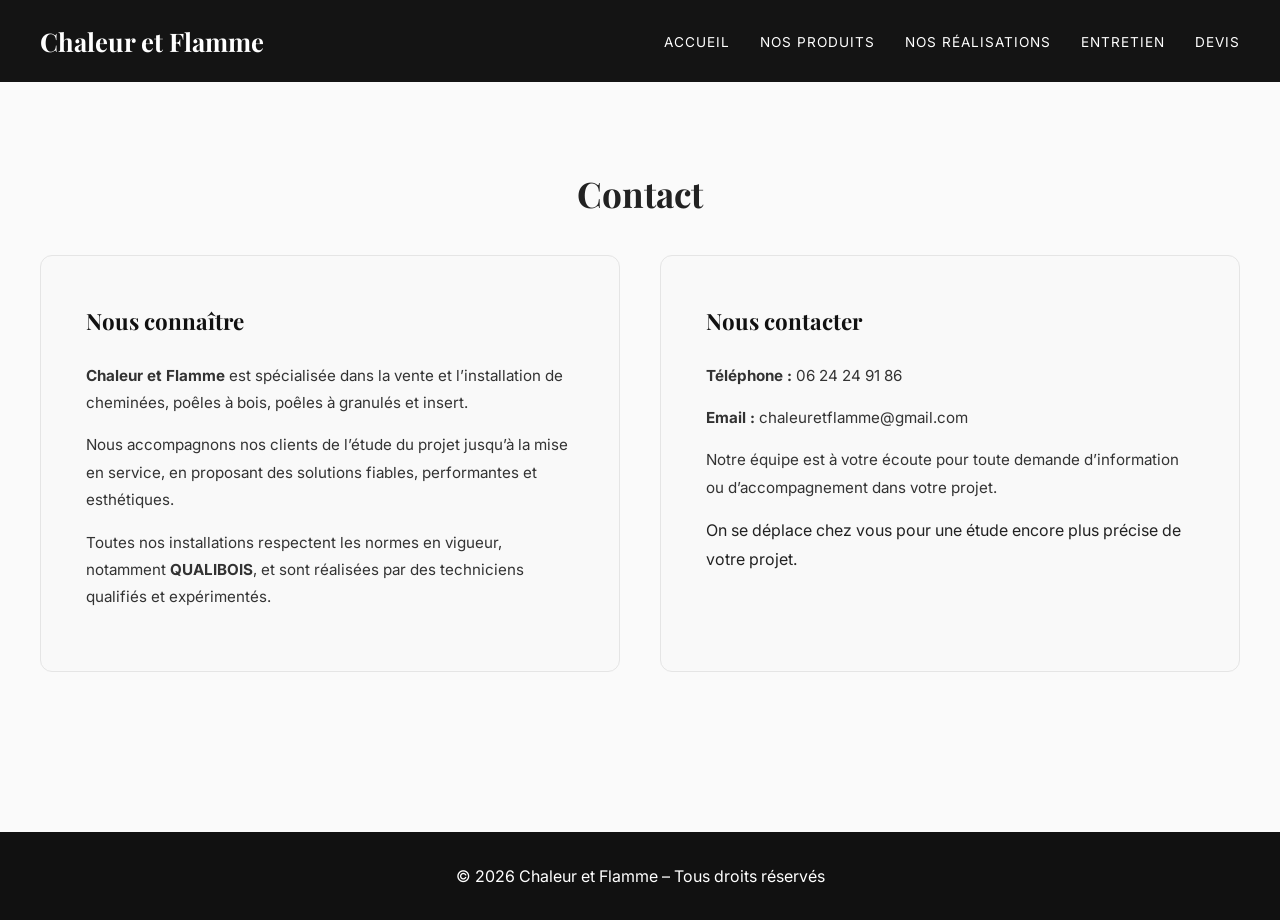
<file: contact.html>
<!DOCTYPE html>
<html lang="fr">
<head>
  <meta charset="UTF-8">
  <title>Contact – Chaleur et Flamme</title>
  <meta name="viewport" content="width=device-width, initial-scale=1.0">

  <link href="https://fonts.googleapis.com/css2?family=Inter:wght@300;400;500;600&family=Playfair+Display:wght@400;600&display=swap" rel="stylesheet">
  <link rel="stylesheet" href="style.css">
</head>
<body>

<header class="header">
  <nav class="nav">
    <div class="logo">Chaleur et Flamme</div>
    <ul class="menu">
      <li><a href="index.html">Accueil</a></li>
      <li class="dropdown">
        <a href="#" class="no-link">Nos produits</a>
        <ul class="submenu">
          <li><a href="cheminees.html">Cheminées</a></li>
          <li><a href="inserts.html">Inserts</a></li>
          <li><a href="poeles.html">Poêles à bois</a></li>
          <li><a href="climatiseurs.html">Poêle à granulés</a></li>
        </ul>
      </li>
      <li><a href="realisations.html">Nos réalisations</a></li>
      <li><a href="entretien.html">Entretien</a></li>
      <li><a href="devis.html">Devis</a></li>
    </ul>
  </nav>
</header>

<section class="section">
  <h2>Contact</h2>

  <div class="contact-wrapper">
    <div class="contact-content">

      <!-- NOUS CONNAÎTRE -->
      <div class="contact-block">
        <h3>Nous connaître</h3>
        <p>
          <strong>Chaleur et Flamme</strong> est spécialisée dans la vente et
          l’installation de cheminées, poêles à bois, poêles à granulés et insert.
        </p>
        <p>
          Nous accompagnons nos clients de l’étude du projet jusqu’à la mise en
          service, en proposant des solutions fiables, performantes et esthétiques.
        </p>
        <p>
          Toutes nos installations respectent les normes en vigueur, notamment
          <strong>QUALIBOIS</strong>, et sont réalisées par des techniciens qualifiés
          et expérimentés.
        </p>
      </div>

      <!-- CONTACT -->
      <div class="contact-block">
        <h3>Nous contacter</h3>
        <p><strong>Téléphone :</strong> 06 24 24 91 86</p>
        <p><strong>Email :</strong> chaleuretflamme@gmail.com</p>

        <p>
          Notre équipe est à votre écoute pour toute demande d’information
          ou d’accompagnement dans votre projet.
        </p>
            On se déplace chez vous pour une étude encore plus précise de votre projet.
        <p>
      </div>

    </div>
  </div>
</section>

<footer class="footer">
  © 2026 Chaleur et Flamme – Tous droits réservés
</footer>

</body>
</html>
</file>
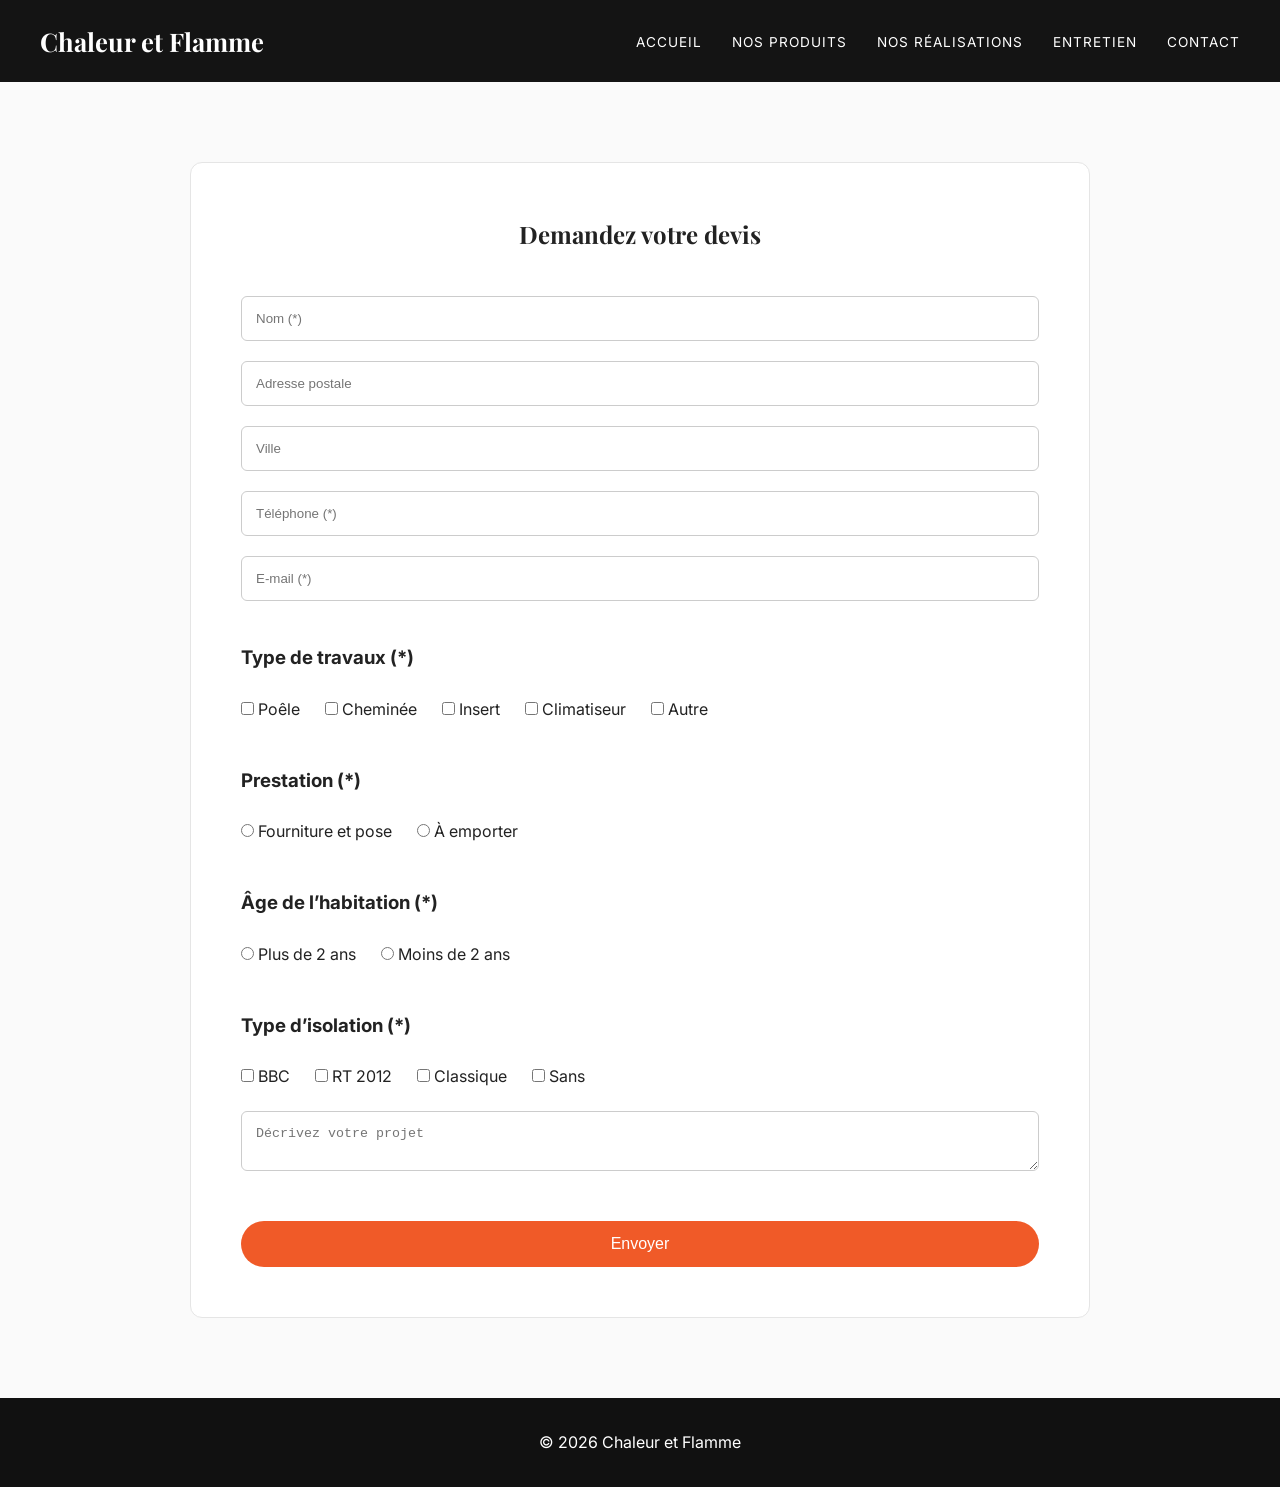
<file: devis.html>
<!DOCTYPE html>
<html lang="fr">
<head>
  <meta charset="UTF-8">
  <title>Chaleur et Flamme</title>
  <meta name="viewport" content="width=device-width, initial-scale=1.0">

  <!-- POLICES -->
  <link href="https://fonts.googleapis.com/css2?family=Inter:wght@400;500;600&family=Playfair+Display:wght@500;600;700&display=swap" rel="stylesheet">

  <!-- STYLE -->
  <link rel="stylesheet" href="style.css">
</head>

<body>

<header class="header">
  <nav class="nav">
    <div class="logo">Chaleur et Flamme</div>
    <ul class="menu">
      <li><a href="index.html">Accueil</a></li>
      <li class="dropdown">
        <a href="#" class="no-link">Nos produits</a>
        <ul class="submenu">
          <li><a href="cheminees.html">Cheminées</a></li>
          <li><a href="inserts.html">Inserts</a></li>
          <li><a href="poeles.html">Poêles à bois</a></li>
          <li><a href="climatiseurs.html">Poêle à granulés</a></li>
        </ul>
      </li>
      <li><a href="realisations.html">Nos réalisations</a></li>
      <li><a href="entretien.html">Entretien</a></li>
      <li><a href="contact.html">Contact</a></li>
    </ul>
  </nav>
</header>

<section class="devis">
  <h2>Demandez votre devis</h2>

  <form action="mailto:chaleuretflemme@gmail.com" method="POST" enctype="text/plain">

    <!-- Nom -->
    <input type="text" name="Nom" placeholder="Nom (*)" class="full" required>

    <!-- Adresse / Ville -->
    <input type="text" name="Adresse" placeholder="Adresse postale">
    <input type="text" name="Ville" placeholder="Ville">

    <!-- Téléphone / Email -->
    <input type="tel" name="Téléphone" placeholder="Téléphone (*)" required>
    <input type="email" name="Email" placeholder="E-mail (*)" required>

    <!-- Type de travaux -->
    <h3>Type de travaux (*)</h3>
    <div class="options">
      <label><input type="checkbox" name="Travaux" value="Poêle"> Poêle</label>
      <label><input type="checkbox" name="Travaux" value="Cheminée"> Cheminée</label>
      <label><input type="checkbox" name="Travaux" value="Insert"> Insert</label>
      <label><input type="checkbox" name="Travaux" value="Climatiseur"> Climatiseur</label>
      <label><input type="checkbox" name="Travaux" value="Autre"> Autre</label>
    </div>

    <!-- Prestation -->
    <h3>Prestation (*)</h3>
    <div class="options">
      <label><input type="radio" name="Prestation" value="Fourniture et pose" required> Fourniture et pose</label>
      <label><input type="radio" name="Prestation" value="À emporter"> À emporter</label>
    </div>

    <!-- Âge habitation -->
    <h3>Âge de l’habitation (*)</h3>
    <div class="options">
      <label><input type="radio" name="Age habitation" value="Plus de 2 ans" required> Plus de 2 ans</label>
      <label><input type="radio" name="Age habitation" value="Moins de 2 ans"> Moins de 2 ans</label>
    </div>

    <!-- Isolation -->
    <h3>Type d’isolation (*)</h3>
    <div class="options">
      <label><input type="checkbox" name="Isolation" value="BBC"> BBC</label>
      <label><input type="checkbox" name="Isolation" value="RT 2012"> RT 2012</label>
      <label><input type="checkbox" name="Isolation" value="Classique"> Classique</label>
      <label><input type="checkbox" name="Isolation" value="Sans"> Sans</label>
    </div>

    <!-- Message -->
    <textarea name="Message" placeholder="Décrivez votre projet" class="full"></textarea>

    <!-- Bouton -->
    <button type="submit">Envoyer</button>

  </form>
</section>

<footer class="footer">
  © 2026 Chaleur et Flamme
</footer>

</body>
</html>
</file>
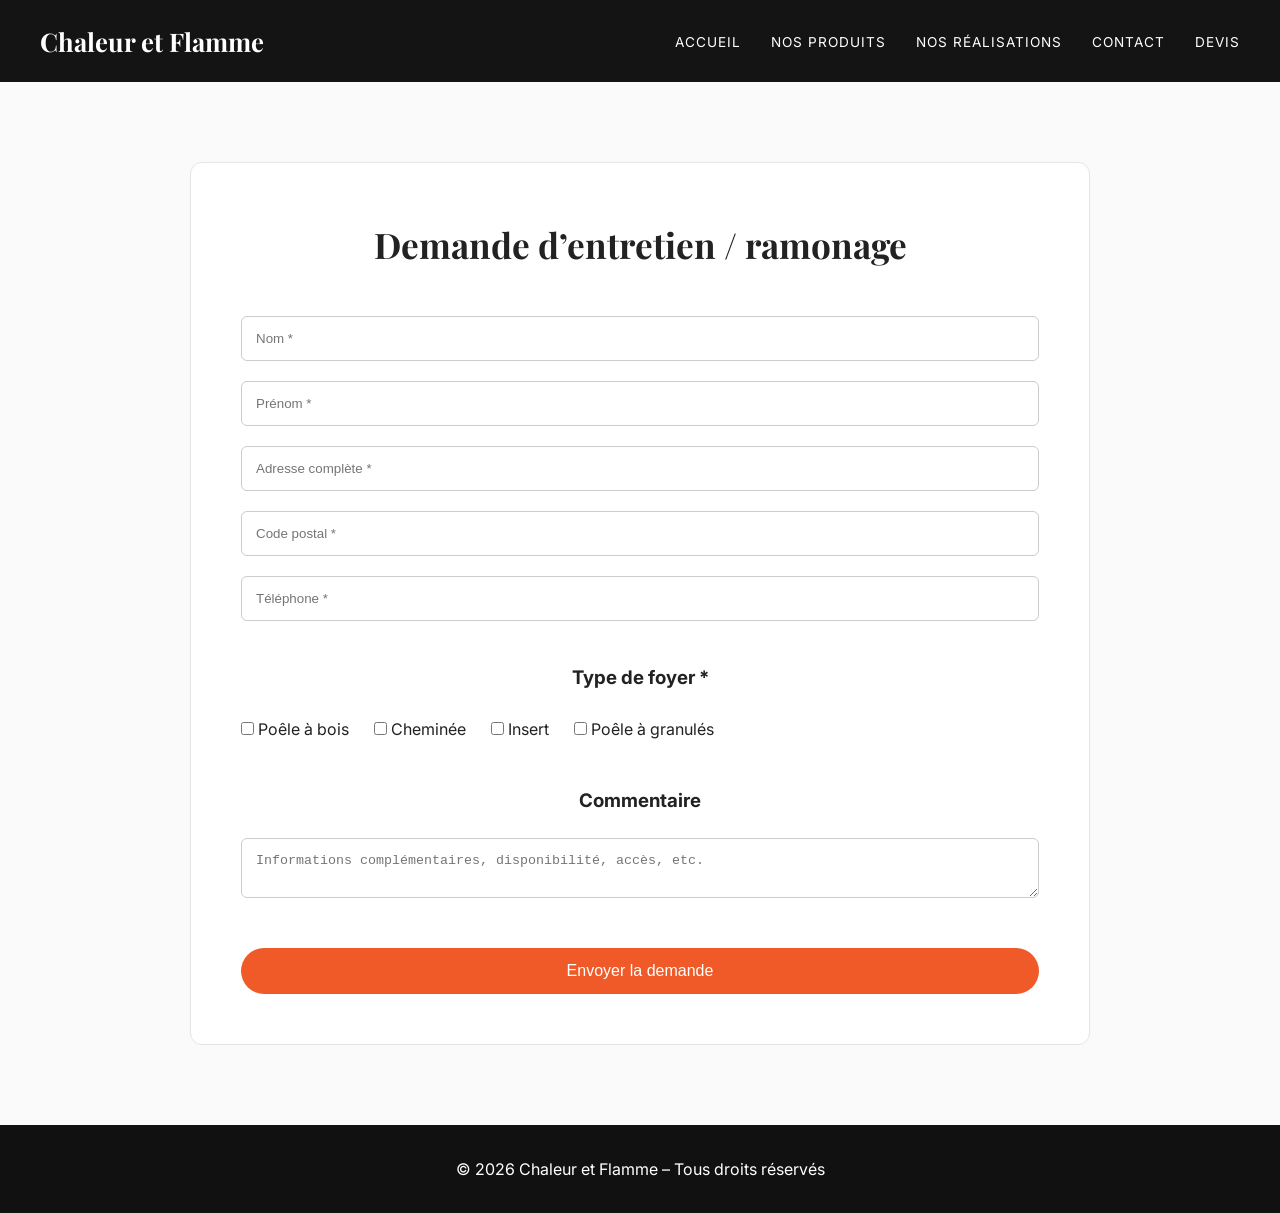
<file: entretien.html>
<!DOCTYPE html>
<html lang="fr">
<head>
  <meta charset="UTF-8">
  <title>Demande d’entretien / ramonage – Chaleur et Flamme</title>
  <meta name="viewport" content="width=device-width, initial-scale=1.0">

  <!-- Polices -->
  <link href="https://fonts.googleapis.com/css2?family=Inter:wght@300;400;500;600&family=Playfair+Display:wght@400;600&display=swap" rel="stylesheet">

  <!-- Style -->
  <link rel="stylesheet" href="style.css">
</head>
<body>

<header class="header">
  <nav class="nav">
    <div class="logo">Chaleur et Flamme</div>
    <ul class="menu">
      <li><a href="index.html">Accueil</a></li>
      <li class="dropdown">
        <a href="#" class="no-link">Nos produits</a>
        <ul class="submenu">
          <li><a href="cheminees.html">Cheminées</a></li>
          <li><a href="inserts.html">Inserts</a></li>
          <li><a href="poeles.html">Poêles à bois</a></li>
          <li><a href="climatiseurs.html">Poêle à granulés</a></li>
        </ul>
      </li>
      <li><a href="realisations.html">Nos réalisations</a></li>
      <li><a href="contact.html">Contact</a></li>
      <li><a href="devis.html">Devis</a></li>
    </ul>
  </nav>
</header>

<section class="section devis">
  <h2>Demande d’entretien / ramonage</h2>

  <form action="mailto:contact@chaleuretflemme.fr" method="POST" enctype="text/plain">

    <!-- Identité -->
    <input type="text" name="Nom" placeholder="Nom *" required>
    <input type="text" name="Prénom" placeholder="Prénom *" required>

    <input type="text" name="Adresse" placeholder="Adresse complète *" required>
    <input type="text" name="Code postal" placeholder="Code postal *" required>

    <input type="tel" name="Téléphone" placeholder="Téléphone *" required>

    <!-- Type de foyer -->
    <h3>Type de foyer *</h3>
    <div class="options">
      <label><input type="checkbox" name="Foyer" value="Poêle à bois"> Poêle à bois</label>
      <label><input type="checkbox" name="Foyer" value="Cheminée"> Cheminée</label>
      <label><input type="checkbox" name="Foyer" value="Insert"> Insert</label>
      <label><input type="checkbox" name="Foyer" value="Poêle à granulés"> Poêle à granulés</label>
    </div>

    <!-- Commentaire -->
    <h3>Commentaire</h3>
    <textarea name="Commentaire" placeholder="Informations complémentaires, disponibilité, accès, etc."></textarea>

    <!-- Bouton -->
    <button type="submit">Envoyer la demande</button>

  </form>
</section>

<footer class="footer">
  © 2026 Chaleur et Flamme – Tous droits réservés
</footer>

</body>
</html>
</file>
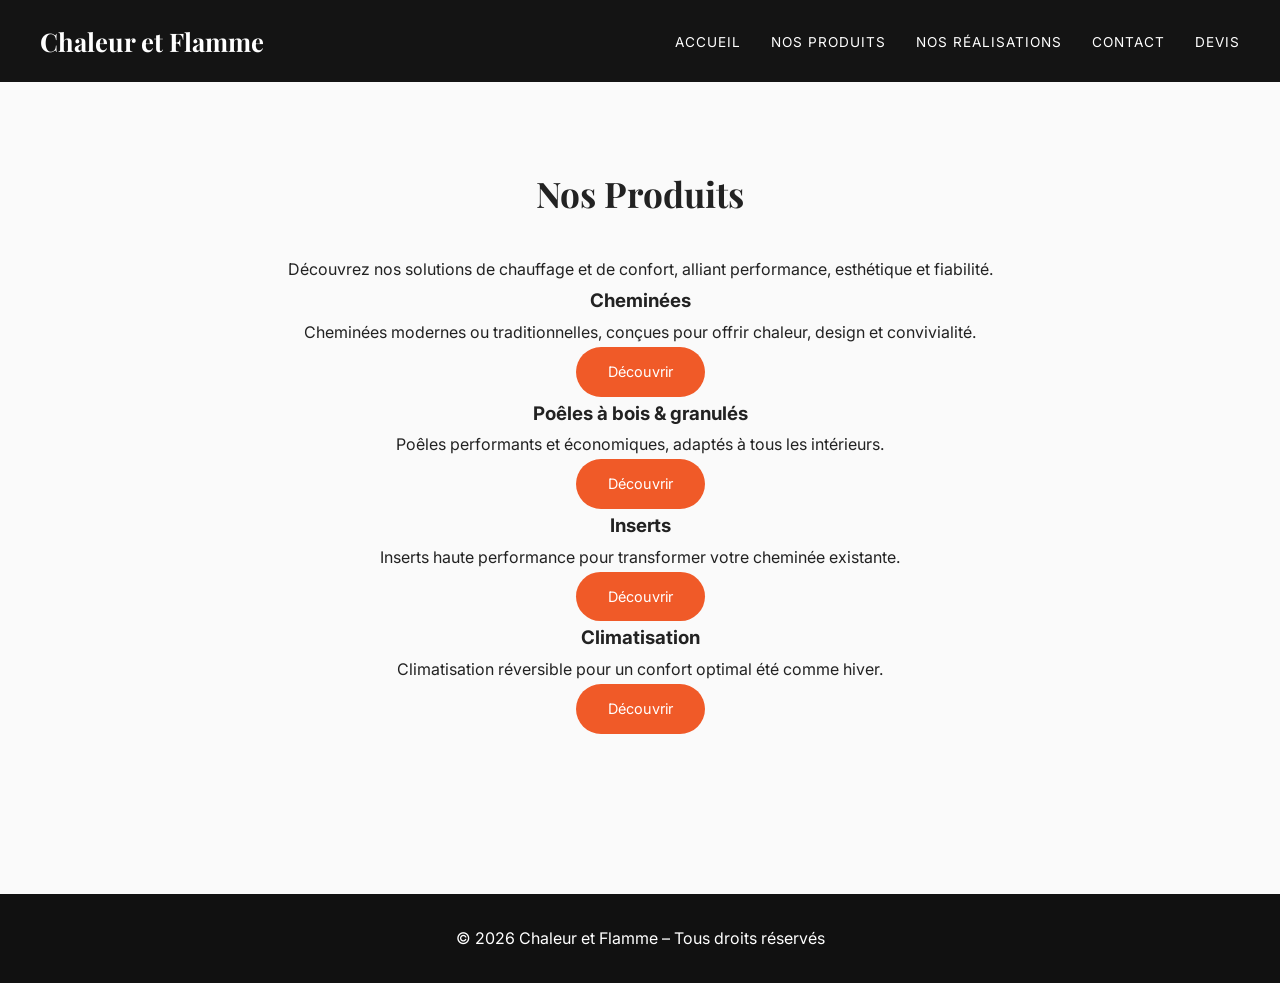
<file: produits.html>
<!DOCTYPE html>
<html lang="fr">
<head>
  <meta charset="UTF-8">
  <title>Nos Produits – Chaleur et Flamme</title>
  <meta name="viewport" content="width=device-width, initial-scale=1.0">

  <!-- POLICES -->
  <link href="https://fonts.googleapis.com/css2?family=Inter:wght@400;500;600&family=Playfair+Display:wght@500;600;700&display=swap" rel="stylesheet">

  <!-- STYLE -->
  <link rel="stylesheet" href="style.css">
</head>

<body>

<!-- HEADER (IDENTIQUE PARTOUT) -->
<header class="header">
  <nav class="nav">
    <div class="logo">Chaleur et Flamme</div>
    <ul class="menu">
      <li><a href="index.html">Accueil</a></li>
      <li><a href="produits.html">Nos produits</a></li>
      <li><a href="realisations.html">Nos réalisations</a></li>
      <li><a href="contact.html">Contact</a></li>
      <li><a href="devis.html">Devis</a></li>
    </ul>
  </nav>
</header>

<!-- SECTION PRODUITS -->
<section class="section">
  <h2>Nos Produits</h2>
  <p class="intro">
    Découvrez nos solutions de chauffage et de confort,
    alliant performance, esthétique et fiabilité.
  </p>

  <div class="cards">

    <!-- CHEMINÉES -->
    <div class="card">
      <h3>Cheminées</h3>
      <p>
        Cheminées modernes ou traditionnelles, conçues pour
        offrir chaleur, design et convivialité.
      </p>
      <a href="cheminees.html" class="btn">Découvrir</a>
    </div>

    <!-- POÊLES -->
    <div class="card">
      <h3>Poêles à bois & granulés</h3>
      <p>
        Poêles performants et économiques,
        adaptés à tous les intérieurs.
      </p>
      <a href="poeles.html" class="btn">Découvrir</a>
    </div>

    <!-- INSERTS -->
    <div class="card">
      <h3>Inserts</h3>
      <p>
        Inserts haute performance pour transformer
        votre cheminée existante.
      </p>
      <a href="inserts.html" class="btn">Découvrir</a>
    </div>

    <!-- CLIMATISATION -->
    <div class="card">
      <h3>Climatisation</h3>
      <p>
        Climatisation réversible pour un confort optimal
        été comme hiver.
      </p>
      <a href="climatisation.html" class="btn">Découvrir</a>
    </div>

  </div>
</section>

<!-- FOOTER -->
<footer class="footer">
  © 2026 Chaleur et Flamme – Tous droits réservés
</footer>

</body>
</html>
</file>
<file: style.css>
/* ================== VARIABLES ================== */
:root {
  --bg-main: #fafafa;
  --bg-box: #ffffff;
  --bg-soft: #f6f6f6;
  --border-light: #e5e5e5;
  --text-main: #222;
  --accent: #f05a28;
  --dark: #141414;
}

/* ================== BASE ================== */
* {
  margin: 0;
  padding: 0;
  box-sizing: border-box;
}

body {
  font-family: 'Inter', sans-serif;
  color: var(--text-main);
  background: var(--bg-main);
  line-height: 1.8;
}

/* ================== HEADER & NAV ================== */
.header {
  background: var(--dark);
  color: white;
}

.nav {
  max-width: 1300px;
  margin: auto;
  padding: 18px 40px;
  display: flex;
  justify-content: space-between;
  align-items: center;
}

.logo {
  font-family: 'Playfair Display', serif;
  font-size: 1.6rem;
  font-weight: 700;
}

/* MENU */
.menu {
  list-style: none;
  display: flex;
  gap: 30px;
}

.menu a {
  color: white;
  text-decoration: none;
  font-size: 0.85rem;
  text-transform: uppercase;
  letter-spacing: 1px;
}

.menu a:hover {
  color: var(--accent);
}

/* ================== MENU DÉROULANT ================== */
.dropdown {
  position: relative;
}

.submenu {
  position: absolute;
  top: 100%;
  left: 0;
  background: var(--dark);
  list-style: none;
  min-width: 220px;
  display: none;
  z-index: 1000;
}

.submenu li a {
  display: block;
  padding: 12px 20px;
  color: white;
}

.submenu li a:hover {
  background: var(--accent);
}

.dropdown:hover .submenu {
  display: block;
}

.no-link {
  pointer-events: none;
}

/* ================== HERO (FIN & PRO) ================== */
.hero {
  background: linear-gradient(
      rgba(20,20,20,0.65),
      rgba(20,20,20,0.65)
    ),
    url("images/hero.jpg") center / cover no-repeat;

  padding: 50px 20px;
  text-align: center;
}

.hero-overlay {
  max-width: 720px;
  margin: auto;
}

.hero h1 {
  font-family: 'Playfair Display', serif;
  font-size: 2.4rem;
  margin-bottom: 10px;
  color: white;
}

.hero p {
  font-size: 1rem;
  margin-bottom: 25px;
  color: white;
}

/* BOUTON */
.btn {
  display: inline-block;
  padding: 12px 32px;
  background: var(--accent);
  color: white;
  text-decoration: none;
  border-radius: 30px;
  font-size: 0.9rem;
}

.btn:hover {
  background: #d94e22;
}

/* ================== SECTIONS ================== */
.section {
  padding: 80px 20px;
  text-align: center;
}

.section h2 {
  font-family: 'Playfair Display', serif;
  font-size: 2.2rem;
  margin-bottom: 30px;
}

/* ================== SERVICES ================== */
.services {
  background: var(--bg-soft);
}

.services-container {
  max-width: 1000px;
  margin: auto;
  display: flex;
  gap: 40px;
  text-align: left;
}

.services-container ul {
  list-style: none;
}

.services-container li {
  margin-bottom: 12px;
  padding-left: 20px;
  position: relative;
}

.services-container li::before {
  content: "•";
  position: absolute;
  left: 0;
  color: var(--accent);
}

/* ================== SLIDER + TEXTE ================== */
.slider-text-container {
  max-width: 1200px;
  margin: auto;
  display: flex;
  gap: 40px;
  align-items: stretch;
}

/* SLIDER */
.slider {
  width: 60%;
  height: 380px;
  position: relative;
  overflow: hidden;
  border-radius: 12px;
  background: #000;
}

.slides {
  display: flex;
  transition: transform 0.5s ease-in-out;
}

.slides img {
  width: 100%;
  height: 100%;
  flex-shrink: 0;
  object-fit: contain;
  background: #000;
}

/* FLÈCHES */
.slider button {
  position: absolute;
  top: 50%;
  transform: translateY(-50%);
  background: rgba(0,0,0,0.6);
  color: white;
  border: none;
  font-size: 26px;
  padding: 10px 14px;
  cursor: pointer;
}

.slider .prev { left: 10px; }
.slider .next { right: 10px; }

.slider button:hover {
  background: var(--accent);
}

/* TEXTE À CÔTÉ */
.text-box {
  width: 40%;
  background: var(--bg-box);
  padding: 40px;
  border-radius: 12px;
  border: 1px solid var(--border-light);
  text-align: left;
}

.text-box h3 {
  font-family: 'Playfair Display', serif;
  margin-bottom: 20px;
}

.text-box p {
  font-size: 0.95rem;
  margin-bottom: 14px;
}

/* ================== PAGE DEVIS ================== */
.devis {
  max-width: 900px;
  margin: 80px auto;
  padding: 50px;
  background: var(--bg-box);
  border-radius: 12px;
  border: 1px solid var(--border-light);
}

.devis h2 {
  text-align: center;
  margin-bottom: 40px;
  font-family: 'Playfair Display', serif;
}

.devis form {
  display: flex;
  flex-direction: column;
  gap: 20px;
}

.devis input,
.devis textarea {
  padding: 14px;
  border-radius: 6px;
  border: 1px solid #ccc;
}

.devis h3 {
  margin-top: 20px;
}

.options {
  display: flex;
  flex-wrap: wrap;
  gap: 25px;
}

.devis button {
  margin-top: 30px;
  padding: 14px;
  background: var(--accent);
  color: white;
  border: none;
  border-radius: 30px;
  font-size: 1rem;
  cursor: pointer;
}

.devis button:hover {
  background: #d94e22;
}

/* ================== CONTACT ================== */

.contact-wrapper {
  max-width: 1200px;
  margin: auto;
}

.contact-content {
  display: flex;
  gap: 40px;
  align-items: stretch;
}

/* Encadrés */
.contact-block {
  flex: 1;
  background: #f9f9f9; /* GRIS TRÈS CLAIR */
  border: 1px solid #e5e5e5;
  border-radius: 12px;
  padding: 45px;
  text-align: left;
}

/* Titres */
.contact-block h3 {
  font-family: 'Playfair Display', serif;
  font-size: 1.4rem;
  margin-bottom: 20px;
  color: #111;
}

/* Texte */
.contact-block p {
  font-size: 0.95rem;
  line-height: 1.8;
  margin-bottom: 15px;
  color: #333;
}

/* Responsive */
@media (max-width: 900px) {
  .contact-content {
    flex-direction: column;
  }
}


/* ================== FOOTER ================== */
.footer {
  background: #111;
  color: white;
  text-align: center;
  padding: 30px;
  margin-top: 80px;
}

/* ================== PRÉSENTATION ================== */

.presentation-container {
  max-width: 1300px;
  margin: auto;
  display: flex;
  gap: 60px;
  align-items: center;
}

/* Grille 2x2 */
.presentation-images {
  width: 50%;
  display: flex;
  flex-wrap: wrap;
  gap: 2cm;
}

/* CONTENEUR IMAGE (OBLIGATOIRE) */
.presentation-img-box {
  width: calc(50% - 1cm);
  height: 350px;
  overflow: hidden;
  border-radius: 10px;
}

/* IMAGE */
.presentation-img-box img {
  width: 100%;
  height: 100%;
  object-fit: cover;
  transition: transform 0.4s ease;
}

/* ================== RÉGLAGES INDIVIDUELS ================== */

.presentation-img-1 {
  object-position: center;
}

.presentation-img-2 {
  transform: scale(1.40);
  object-position: 85% center;
}

.presentation-img-3 {
    transform: scale(1.45); /* zoom contrôlé */
    object-position: center 220%;
}

.presentation-img-4 {
  object-position: center 40%;
}

/* TEXTE */
.presentation-text {
  width: 50%;
  background: #fff;
  border: 1px solid var(--border-light);
  border-radius: 12px;
  padding: 45px;
  text-align: left;
}

.presentation-text p {
  font-size: 0.95rem;
  margin-bottom: 18px;
  line-height: 1.8;
}

/* RESPONSIVE */
@media (max-width: 900px) {
  .presentation-container {
    flex-direction: column;
  }

  .presentation-images,
  .presentation-text {
    width: 100%;
  }

  .presentation-img-box {
    width: 100%;
  }
}


/* ================== SERVICES + IMAGE ================== */
.services-wrapper {
  max-width: 1200px;
  margin: auto;
  display: flex;
  gap: 60px;
  align-items: center;
}

/* Image flamme */
.services-image {
  width: 40%;
}

.services-image img {
  width: 100%;
  height: auto;
  border-radius: 12px;
  object-fit: cover;
}

/* Responsive */
@media (max-width: 900px) {
  .services-wrapper {
    flex-direction: column;
  }

  .services-image {
    width: 100%;
    margin-top: 30px;
  }
}


/* ================== MARQUES ================== */
.marques {
  background: var(--bg-soft);
}

.marques-container {
  max-width: 1000px;
  margin: auto;
  display: flex;
  gap: 40px;
  justify-content: center;
}

.marque-box {
  width: 220px;
  height: 140px;
  background: #fff;
  border: 1px solid var(--border-light);
  border-radius: 12px;
  display: flex;
  align-items: center;
  justify-content: center;
  padding: 20px;
  transition: transform 0.3s ease, box-shadow 0.3s ease;
}

.marque-box img {
  max-width: 100%;
  max-height: 100%;
  object-fit: contain;
}

/* Effet léger au hover */
.marque-box:hover {
  transform: translateY(-5px);
  box-shadow: 0 8px 20px rgba(0,0,0,0.08);
}

/* Responsive */
@media (max-width: 800px) {
  .marques-container {
    flex-direction: column;
    align-items: center;
  }
}

/* ===== SECTION QUALIBOIS DOUBLE FOND – 1 SEUL ENCADRÉ ===== */

.qualibois-row {
  width: 100%;
  display: flex;
  position: relative;
}

/* Fonds gauche / droite */
.qualibois-box {
  width: 50%;
  min-height: 520px; /* hauteur légèrement augmentée */
  background-size: cover;
  background-position: center;
}

/* Images de fond */
.bg-1 {
  background-image: url("images/fond1.jpg");
}

.bg-2 {
  background-image: url("images/fond2.jpg");
}

/* Encadré unique centré sur la séparation */
.qualibois-content {
  position: absolute;
  top: 50%;
  left: 50%;
  transform: translate(-50%, -50%);
  background: rgba(255, 255, 255, 0.96);
  padding: 50px;
  max-width: 540px;
  border-radius: 12px;
  text-align: center;
  z-index: 2;
}

/* Logo Qualibois */
.qualibois-logo {
  width: 90px;
  margin-top: 25px;
}

/* Responsive */
@media (max-width: 900px) {
  .qualibois-row {
    flex-direction: column;
  }

  .qualibois-box {
    width: 100%;
  }

  .qualibois-content {
    position: relative;
    transform: none;
    top: auto;
    left: auto;
    margin: 30px auto;
  }
}


.hero-slider {
  position: relative;
  width: 100%;
  height: 70vh;
  overflow: hidden;
}

/* SLIDES */
.hero-slides {
  display: flex;
  height: 100%;
  transition: transform 0.8s ease-in-out;
}

.hero-slides img {
  width: 100%;
  height: 100%;
  flex-shrink: 0;
  object-fit: cover;
}

/* OVERLAY PRO */
.hero-slider::after {
  content: "";
  position: absolute;
  inset: 0;
  background: rgba(0,0,0,0.45);
  z-index: 1;
}

/* TEXTE */
.hero-content {
  position: absolute;
  top: 50%;
  left: 50%;
  transform: translate(-50%, -50%);
  z-index: 2;
  text-align: center;
  color: white;
  max-width: 800px;
}

/* FLÈCHES */
.hero-prev,
.hero-next {
  position: absolute;
  top: 50%;
  transform: translateY(-50%);
  z-index: 3;
  background: rgba(0,0,0,0.6);
  color: white;
  border: none;
  font-size: 32px;
  width: 55px;
  height: 55px;
  cursor: pointer;
  border-radius: 50%;
}

.hero-prev { left: 30px; }
.hero-next { right: 30px; }

.hero-prev:hover,
.hero-next:hover {
  background: var(--accent);
}

/* code pour centré à gauche la photo insert2*/
.presentation-img {
  width: 100%;
  height: 100%;
  object-fit: cover;
}

/* Image 2 centrée vers la gauche */
.presentation-img-2 {
  object-position: left center;
}

/* ===== RÉGLAGES INDIVIDUELS IMAGES INSERT ===== */

/* Image centrée à droite */
.img-right img {
  object-position: right center;
}

/* Dézoom léger */
.zoom-out img {
  transform: scale(1);
}

/* Dézoom un peu plus */
.zoom-out-strong img {
  transform: scale(1);
}


/* ================== RÉGLAGES IMAGES GRANULÉS ================== */

/* Base images granulés */
.granule-img {
  width: 100%;
  height: 100%;
  object-fit: cover;
}

/* GRANULE 2 & 4 : centrage à gauche */
.granule-img-2 img {
  object-position: left center;
}

.granule-img-3 img {
  object-position: right center;
}

/* GRANULE 3 : léger décalage vers la gauche */
.granule-img-3 img {
  object-position: 35% center; /* ajuste entre 30% et 45% si besoin */
}

/* (optionnel) si tu veux conserver le dézoom existant */
.zoom-out-granule img {
  transform: scale(1);
}

.zoom-out-strong-granule img {
  transform: scale(1);
}

/* ================== FIN RÉGLAGES IMAGES GRANULÉS ================== */


/* ================= RÉALISATIONS ================= */

.realisations-section {
  max-width: 1200px;
  margin: 80px auto;
  padding: 0 20px;
}

/* Ligne contenant 2 blocs */
.realisations-row {
  display: flex;
  gap: 40px;
  margin-bottom: 60px;
}

/* Bloc individuel (cheminées / inserts / etc.) */
.realisation-block {
  width: 48%;
}

/* Titre au-dessus de chaque 2x2 */
.realisation-title {
  font-family: 'Playfair Display', serif;
  font-size: 1.25rem;
  margin-bottom: 14px;
}

/* Grille 2x2 */
.realisation-grid {
  display: grid;
  grid-template-columns: repeat(2, 1fr);
  gap: 14px;
}

/* Encadré image */
.realisation-img-box {
  aspect-ratio: 4 / 5;
  overflow: hidden;
  border-radius: 10px;
  background: #000;
}

/* Images */
.realisation-img {
  width: 100%;
  height: 100%;
  object-fit: cover;
  transition: transform 0.4s ease;
}

/* Hover léger pro */
.realisation-img-box:hover .realisation-img {
  transform: scale(1.05);
}

/* ================= RESPONSIVE ================= */

@media (max-width: 900px) {
  .realisations-row {
    flex-direction: column;
  }

  .realisation-block {
    width: 100%;
  }
}



/* ================== AJUSTEMENTS IMAGES CHEMINÉES ================== */

/* Cheminée 1 : dézoom léger uniquement */
.presentation-img-1 {
  transform: scale(1);
  object-position: center center;
}

/* Cheminée 2 : dézoom + décalage vers la droite */
.presentation-img-2 {
  transform: scale(1.05);
  object-position: 80% center;
}
/* Cheminée 3 : décalage vers le haut uniquement */
.presentation-img-3 {
  transform: scale(1);
  object-position: 100% center;
}

/* Cheminée 4 : décalage vers la droite uniquement */
.presentation-img-4 {
  transform: scale(1);
  object-position: 100% center;
}

/* ================== FIN AJUSTEMENTS ================== */
</file>
